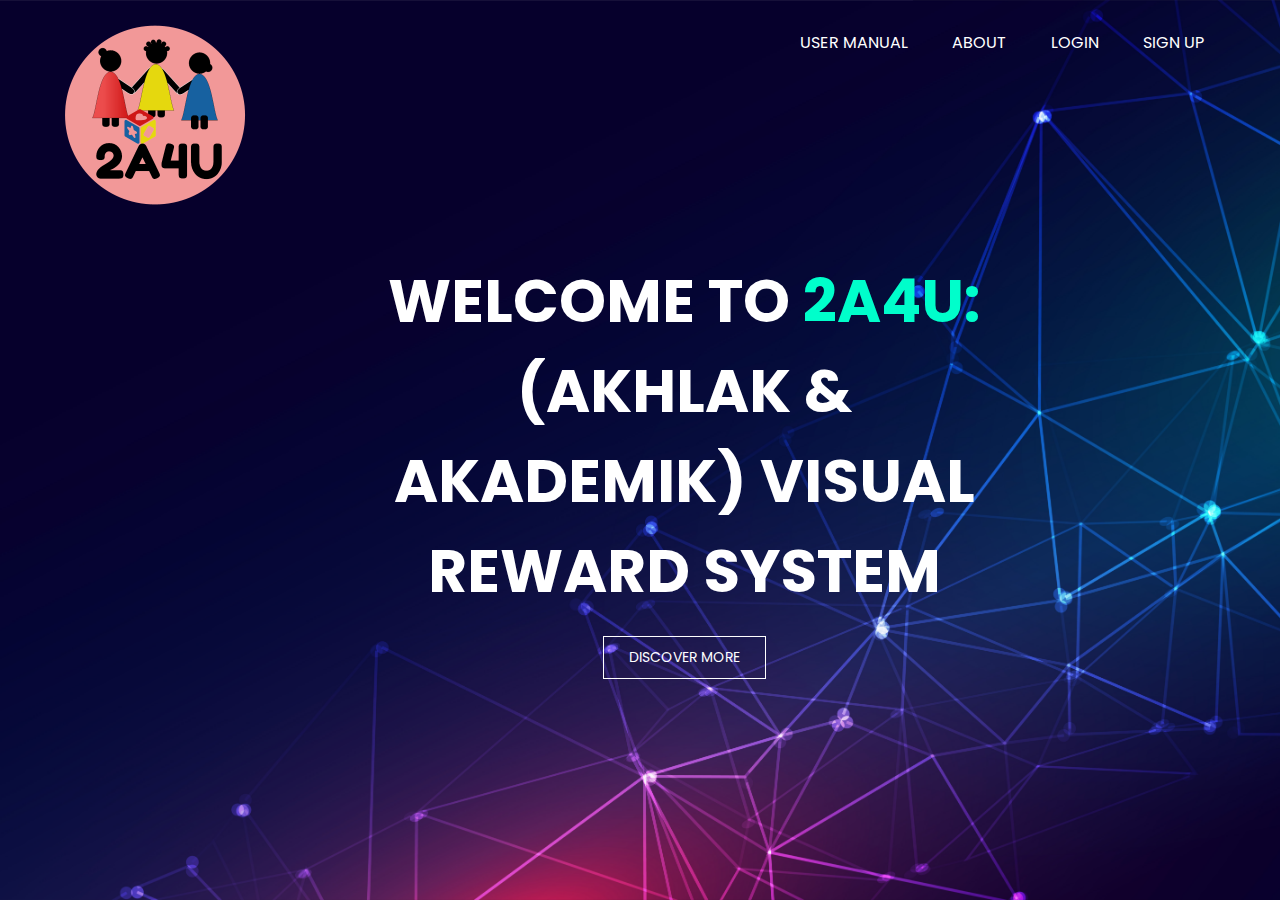
<file: index.html>
<!DOCTYPE html>
<html lang="en">
<head>
    <meta charset="UTF-8">
    <title>2A4U Main</title>
    <link href="https://fonts.googleapis.com/css2?family=Poppins:wght@400;600;700;900&display=swap" rel="stylesheet">
    <link rel="stylesheet" href="css/styleshome.css">    
</head>
<body>
    <header>
    <div class="wrapper">
        <div class="logo">
            <img src="assets/images/tehe.png" alt="">
        </div>
<ul class="nav-area">
<li><a href="slide2.html">User Manual</a></li>
<li><a href="about.html">About</a></li>
<li><a href="login.php">Login</a></li>
<li><a href="registration.php">Sign Up</a></li>
</ul>
</div>
<div class="welcome-text">
<h1>Welcome to <span>2A4U:</span>(AKHLAK & AKADEMIK) Visual Reward System</h1>
<a href="main2.html">Discover More</a>
    </div>
</header>

</body>
</html>
</file>
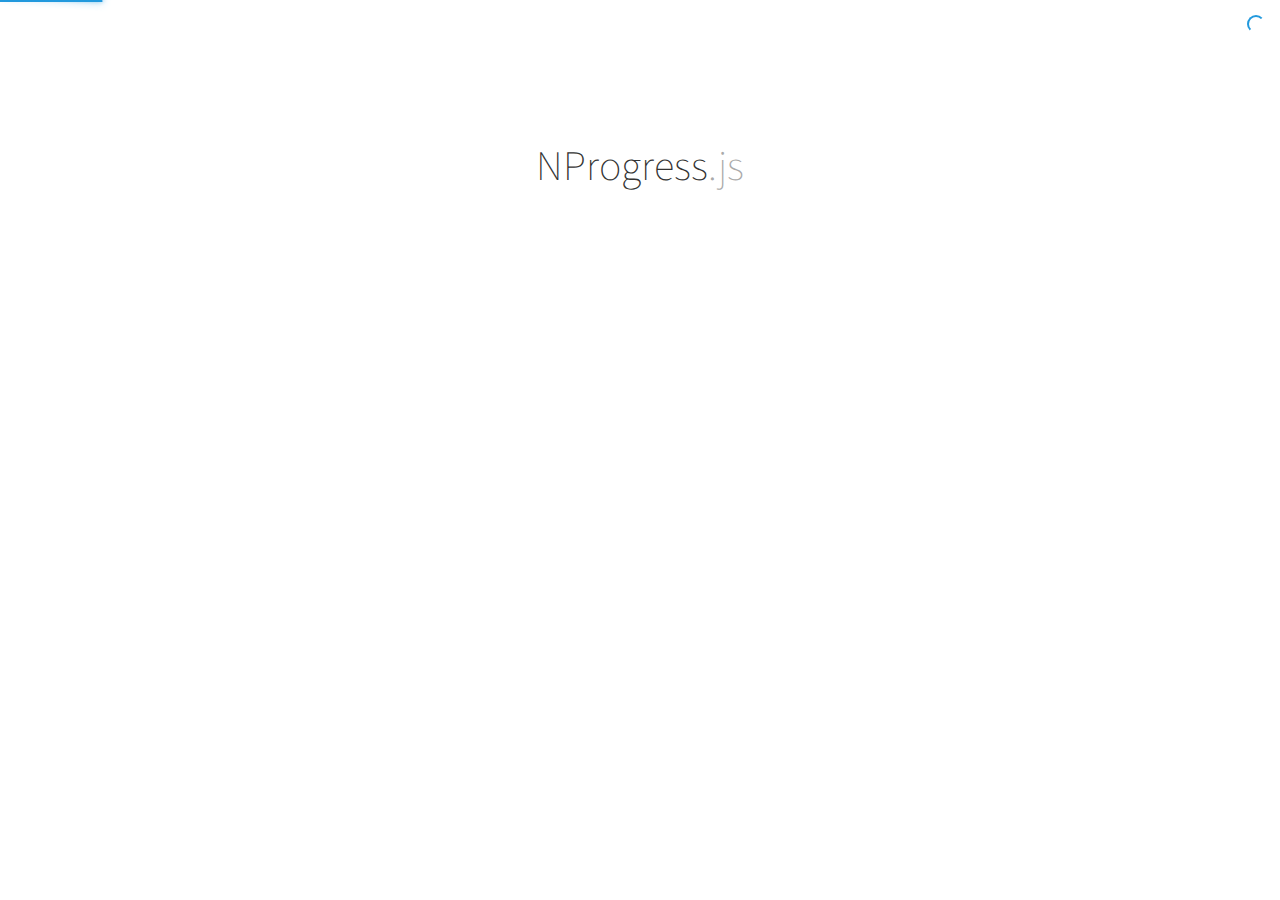
<file: assets/nprogress/index.html>
<!DOCTYPE html>
<html lang='en'>
<head>
  <meta charset='utf-8'>
  <title>NProgress: slim progress bars in JavaScript</title>
  <link href='support/style.css' rel='stylesheet' />
  <link href='nprogress.css' rel='stylesheet' />

  <meta name="viewport" content="width=device-width">
  <link href='http://fonts.googleapis.com/css?family=Source+Sans+Pro:200,400,700,400italic' rel='stylesheet' type='text/css'>
  
  <script src="https://code.jquery.com/jquery-1.11.2.min.js"></script>
  <script src='nprogress.js'></script>

  <script>if(location.hostname.match(/ricostacruz\.com$/)){var _gaq=_gaq||[];_gaq.push(["_setAccount","UA-20473929-1"]),_gaq.push(["_trackPageview"]),function(){var a=document.createElement("script");a.type="text/javascript",a.async=!0,a.src=("https:"==document.location.protocol?"https://ssl":"http://www")+".google-analytics.com/ga.js";var b=document.getElementsByTagName("script")[0];b.parentNode.insertBefore(a,b)}()}</script>
</head>

<body style='display: none'>
  <header class='page-header'>
    <span class='nprogress-logo fade out'></span>
    <h1>NProgress<i>.js</i></h1>
    <p class='fade out brief big'>A nanoscopic progress bar. Featuring realistic
    trickle animations to convince your users that something is happening!</p>
  </header>

  <div class='contents fade out'>
    <div class='controls'>
      <p>
        <button class='button play' id='b-0'></button>
        <i>NProgress</i><b>.start()</b>
        &mdash;
        shows the progress bar
      </p>
      <p>
        <button class='button play' id='b-40'></button>
        <i>NProgress</i><b>.set(0.4)</b>
        &mdash;
        sets a percentage
      </p>
      <p>
        <button class='button play' id='b-inc'></button>
        <i>NProgress</i><b>.inc()</b>
        &mdash;
        increments by a little
      </p>
      <p>
        <button class='button play' id='b-100'></button>
        <i>NProgress</i><b>.done()</b>
        &mdash;
        completes the progress
      </p>
    </div>
    <div class='actions'>
      <a href='https://github.com/rstacruz/nprogress' class='button primary big'>
        Download
        v<span class='version'></span>
      </a>
      <p class='brief'>Perfect for Turbolinks, Pjax, and other Ajax-heavy apps.</p>
    </div>
    <div class='hr-rule'></div>
    <div class='share-buttons'>
      <iframe src="http://ghbtns.com/github-btn.html?user=rstacruz&repo=nprogress&type=watch&count=true"
          allowtransparency="true" frameborder="0" scrolling="0" width="100" height="20"></iframe>
      <iframe src="http://ghbtns.com/github-btn.html?user=rstacruz&type=follow&count=true"
          allowtransparency="true" frameborder="0" scrolling="0" width="175" height="20"></iframe>
      <a href="https://news.ycombinator.com/submit" class="hn-button" data-title="NProgress" data-url="http://ricostacruz.com/nprogress/" data-count="horizontal" data-style="twitter">HN</a>
    </div>
  </div>

  <script>
    $('body').show();
    $('.version').text(NProgress.version);
    NProgress.start();
    setTimeout(function() { NProgress.done(); $('.fade').removeClass('out'); }, 1000);

    $("#b-0").click(function() { NProgress.start(); });
    $("#b-40").click(function() { NProgress.set(0.4); });
    $("#b-inc").click(function() { NProgress.inc(); });
    $("#b-100").click(function() { NProgress.done(); });
  </script>

  <script>var HN=[];HN.factory=function(e){return function(){HN.push([e].concat(Array.prototype.slice.call(arguments,0)))};},HN.on=HN.factory("on"),HN.once=HN.factory("once"),HN.off=HN.factory("off"),HN.emit=HN.factory("emit"),HN.load=function(){var e="hn-button.js";if(document.getElementById(e))return;var t=document.createElement("script");t.id=e,t.src="//hn-button.herokuapp.com/hn-button.js";var n=document.getElementsByTagName("script")[0];n.parentNode.insertBefore(t,n)},HN.load();</script>
</body>
</html>
</file>
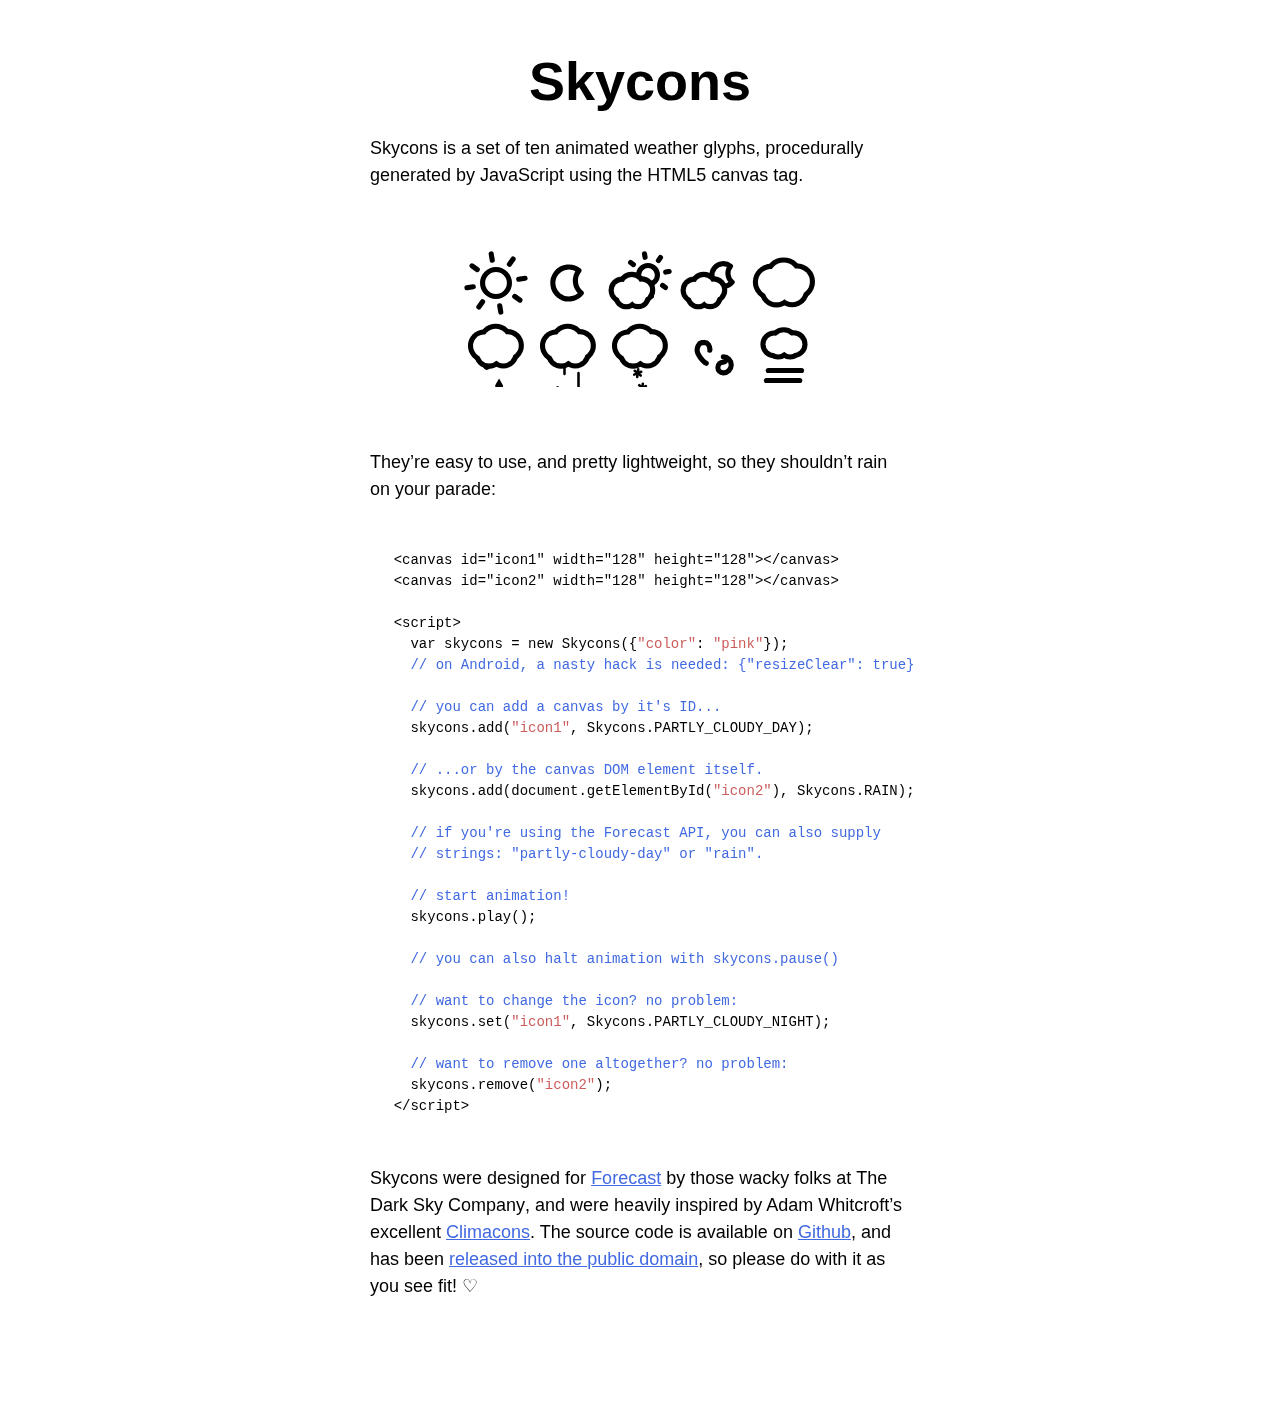
<file: assets/skycons/index.html>
<!DOCTYPE html>
<html>
  <head>
    <title>Skycons</title>
    <meta charset="us-ascii">

    <style type="text/css">
      body {
        font: 300 112.5%/1.5em "Helvetica", "Arial", sans-serif;
        margin: 3em 3em 6em;
        padding: 0;
      }

      article {
        margin: auto;
        width: 30em;
      }

      h1 {
        font-size: 3em;
        line-height: 1em;
        text-align: center;
        margin: 0.5em 0;
      }

      p {
        margin: 1.5em 0;
      }

      figure {
        margin: 3em auto;
        width: 368px;
        height: 152px;
      }

      canvas {
        display: block;
        float: left;
        margin-left: 8px;
        margin-top: 8px;
      }

      pre {
        font: 77.8%/1.5em "Lucida Sans Typewriter", "Lucida Console", "Monaco", "Bitstream Vera Sans Mono", monospace;
        margin: 3.375em 1.6875em;
      }

      a, pre span.comment {
        color: royalblue;
      }

      a:visited, pre span.constant {
        color: indianred;
      }
    </style>
  </head>

  <body>
    <article>
      <h1>Skycons</h1>

      <p><strong>Skycons</strong> is a set of ten animated weather glyphs,
      procedurally generated by JavaScript using the HTML5 canvas tag.</p>

      <figure class="icons">
        <canvas id="clear-day" width="64" height="64">
        </canvas>

        <canvas id="clear-night" width="64" height="64">
        </canvas>

        <canvas id="partly-cloudy-day" width="64" height="64">
        </canvas>

        <canvas id="partly-cloudy-night" width="64" height="64">
        </canvas>

        <canvas id="cloudy" width="64" height="64">
        </canvas>

        <canvas id="rain" width="64" height="64">
        </canvas>

        <canvas id="sleet" width="64" height="64">
        </canvas>

        <canvas id="snow" width="64" height="64">
        </canvas>

        <canvas id="wind" width="64" height="64">
        </canvas>

        <canvas id="fog" width="64" height="64">
        </canvas>
      </figure>

      <p>They&rsquo;re easy to use, and pretty lightweight, so they
      shouldn&rsquo;t rain on your parade:</p>

      <pre>&lt;canvas id="icon1" width="128" height="128"&gt;&lt;/canvas&gt;
&lt;canvas id="icon2" width="128" height="128"&gt;&lt;/canvas&gt;

&lt;script&gt;
  var skycons = new Skycons({<span class="constant">"color"</span>: <span class="constant">"pink"</span>});
  <span class="comment">// on Android, a nasty hack is needed: {"resizeClear": true}</span>

  <span class="comment">// you can add a canvas by it's ID...</span>
  skycons.add(<span class="constant">"icon1"</span>, Skycons.PARTLY_CLOUDY_DAY);

  <span class="comment">// ...or by the canvas DOM element itself.</span>
  skycons.add(document.getElementById(<span class="constant">"icon2"</span>), Skycons.RAIN);

  <span class="comment">// if you're using the Forecast API, you can also supply
  // strings: "partly-cloudy-day" or "rain".</span>

  <span class="comment">// start animation!</span>
  skycons.play();

  <span class="comment">// you can also halt animation with skycons.pause()</span>

  <span class="comment">// want to change the icon? no problem:</span>
  skycons.set(<span class="constant">"icon1"</span>, Skycons.PARTLY_CLOUDY_NIGHT);

  <span class="comment">// want to remove one altogether? no problem:</span>
  skycons.remove(<span class="constant">"icon2"</span>);
&lt;/script&gt;</pre>

      <p>Skycons were designed for <a href="http://forecast.io/">Forecast</a>
      by those wacky folks at <strong>The Dark Sky Company</strong>, and were
      heavily inspired by Adam Whitcroft&rsquo;s excellent
      <a href="http://adamwhitcroft.com/climacons/">Climacons</a>. The source
      code is available on
      <a href="http://github.com/darkskyapp/skycons">Github</a>, and has been
      <a href="http://creativecommons.org/publicdomain/zero/1.0/">released
      into the public domain</a>, so please do with it as you see fit!
      &#9825;</p>
    </article>

    <script src="skycons.js"></script>

    <script>
      var icons = new Skycons(),
          list  = [
            "clear-day", "clear-night", "partly-cloudy-day",
            "partly-cloudy-night", "cloudy", "rain", "sleet", "snow", "wind",
            "fog"
          ],
          i;

      for(i = list.length; i--; )
        icons.set(list[i], list[i]);

      icons.play();
    </script>
  </body>
</html>
</file>
<file: css/styleshome.css>
* {
	margin: 0;
	padding: 0;
}
body {
	font-family: 'Poppins', sans-serif;
}
.wrapper {
	width: 1170px;
	margin: auto;
}
header {
	background: url("../assets/images/cantik.jpg");
	height: 100vh;
	background-size: cover;
	background-position: center center;
	position: relative;
}
.nav-area {
	float: right;
	list-style: none;
	margin-top: 30px;
}
.nav-area li {
	display: inline-block;
}
.nav-area li a {
	color: #fff;
	text-decoration: none;
	padding: 5px 20px;
	font-family: poppins;
	font-size: 16px;
	text-transform: uppercase;
}
.nav-area li a:hover {
	background: #fff;
	color: #333;
}
.logo {
	float: left;
}
.logo img {
	width: 100%;
	padding: 15px 0;
}
.welcome-text {
	position: absolute;
	width: 600px;
	height: 300px;
	margin: 20% 30%;
	text-align: center;
}
.welcome-text h1 {
	text-align: center;
	color: #fff;
	text-transform: uppercase;
	font-size: 60px;
}
.welcome-text h1 span {
	color: #00fecb;
}
.welcome-text a {
	border: 1px solid #fff;
	padding: 10px 25px;
	text-decoration: none;
	text-transform: uppercase;
	font-size: 14px;
	margin-top: 20px;
	display: inline-block;
	color: #fff;
}
.welcome-text a:hover {
	background: #fff;
	color: #333;
}
/*resposive*/

@media (max-width:600px) {
	.wrapper {
		width: 100%;
	}
	.logo {
		float: none;
		width: 50%;
		text-align: center;
		margin: auto;
	}
	img {
		width: ;
	}
	.nav-area {
		float: none;
		margin-top: 0;
	}
	.nav-area li a {
		padding: 5px;
		font-size: 11px;
	}
	.nav-area {
		text-align: center;
	}
	.welcome-text {
		width: 100%;
		height: auto;
    margin: 30% 0;
    text-align: center;
    position: absolute;
	}
	.welcome-text h1 {
    font-size: 30px;
    text-align: center;
	}
}
</file>
<file: assets/nprogress/support/style.css>
i, b {
  font-style: normal;
  font-weight: 400;
}

body, html {
  padding: 0;
  margin: 0;
}

body {
  background: white;
}

body, td, input, textarea {
  font-family: source sans pro, sans-serif;
  font-size: 14px;
  line-height: 1.5;
  color: #222;
}

button {
  cursor: pointer;
}

* {
  text-rendering: optimizeLegibility;
  -webkit-font-smoothing: antialiased;
}

.nprogress-logo {
  display: inline-block;

  width: 100px;
  height: 20px;
  border: solid 4px #2d9;
  border-radius: 10px;

  position: relative;
}
.nprogress-logo:after {
  content: '';
  display: block;

  position: absolute;
  top: 4px;
  left: 4px;
  bottom: 4px;
  width: 40%;

  background: #2d9;
  border-radius: 3px;
}

.fade {
  transition: all 300ms linear 700ms;
  -webkit-transform: translate3d(0,0,0);
  -moz-transform: translate3d(0,0,0);
  -ms-transform: translate3d(0,0,0);
  -o-transform: translate3d(0,0,0);
  transform: translate3d(0,0,0);
  opacity: 1;
}

.fade.out {
  opacity: 0;
}

button {
  margin: 0;
  padding: 0;
  border: 0;
  outline: 0;
}

.button {
  display: inline-block;
  text-decoration: none;

  background: #eee;
  color: #777;
  border-radius: 2px;

  padding: 8px 10px;
  font-weight: 700;
  text-align: left;
}

.button.play:before {
  content: '\25b6';
}

.button:hover {
  background: #2d9;
  color: #fff;
}

.button.primary {
  background: #2d9;
  color: #fff;
}
.button.primary:hover {
  background: #1c8;
}

.button:active {
  background: #2d9;
  box-shadow: inset 0 0 4px rgba(0, 0, 0, 0.6);
}

.controls {
  text-align: left;
  margin: 0 auto;
  max-width: 300px;
  color: #666;
}

.controls .button {
  width: 40px;
  margin-right: 10px;
  text-align: center;
}

.controls i {
  color: #999;
}

.controls b {
  color: #29d;
  font-weight: 700;
}

.controls {
  font-size: 0.9em;
}

.page-header {
  text-align: center;
  max-width: 400px;
  padding: 3em 20px;
  margin: 0 auto;
}

.page-header h1 {
  font-size: 2.0em;
  text-align: center;
  font-weight: 200;
  line-height: 1.3;
  color: #333;
  margin: 0;
}

p.brief {
  line-height: 1.4;
  font-style: italic;
  color: #888;
}

p.brief.big {
  font-size: 1.1em;
}

@media (min-width: 480px) {
  .page-header h1 {
    margin-top: 1em;
    margin-bottom: 0.4em;
  }
}

.page-header h1 i {
  color: #aaa;
  font-style: normal;
  font-weight: 200;
}

@media (min-width: 480px) {
  .page-header h1 {
    font-size: 3em; }
  .page-header {
    padding: 4.5em 20px 3.5em 20px;
  }
}

/* --- */

.actions {
  text-align: center;
  margin: 2em 0;
}

@media (min-width: 480px) {
  .actions {
    margin: 4.5em 0 3.5em 0;
  }
}

.big.button {
  padding-left: 30px;
  padding-right: 30px;
  font-size: 1.1em;
}


/* ---- */

div.hr-rule {
  height: 1px;
  width: 100px;
  margin: 40px auto;
  background: #ddd;
}
.share-buttons {
  margin: 0 auto;
  text-align: center;
}
</file>
<file: assets/nprogress/nprogress.css>
/* Make clicks pass-through */
#nprogress {
  pointer-events: none;
}

#nprogress .bar {
  background: #29d;

  position: fixed;
  z-index: 1031;
  top: 0;
  left: 0;

  width: 100%;
  height: 2px;
}

/* Fancy blur effect */
#nprogress .peg {
  display: block;
  position: absolute;
  right: 0px;
  width: 100px;
  height: 100%;
  box-shadow: 0 0 10px #29d, 0 0 5px #29d;
  opacity: 1.0;

  -webkit-transform: rotate(3deg) translate(0px, -4px);
      -ms-transform: rotate(3deg) translate(0px, -4px);
          transform: rotate(3deg) translate(0px, -4px);
}

/* Remove these to get rid of the spinner */
#nprogress .spinner {
  display: block;
  position: fixed;
  z-index: 1031;
  top: 15px;
  right: 15px;
}

#nprogress .spinner-icon {
  width: 18px;
  height: 18px;
  box-sizing: border-box;

  border: solid 2px transparent;
  border-top-color: #29d;
  border-left-color: #29d;
  border-radius: 50%;

  -webkit-animation: nprogress-spinner 400ms linear infinite;
          animation: nprogress-spinner 400ms linear infinite;
}

.nprogress-custom-parent {
  overflow: hidden;
  position: relative;
}

.nprogress-custom-parent #nprogress .spinner,
.nprogress-custom-parent #nprogress .bar {
  position: absolute;
}

@-webkit-keyframes nprogress-spinner {
  0%   { -webkit-transform: rotate(0deg); }
  100% { -webkit-transform: rotate(360deg); }
}
@keyframes nprogress-spinner {
  0%   { transform: rotate(0deg); }
  100% { transform: rotate(360deg); }
}
</file>
